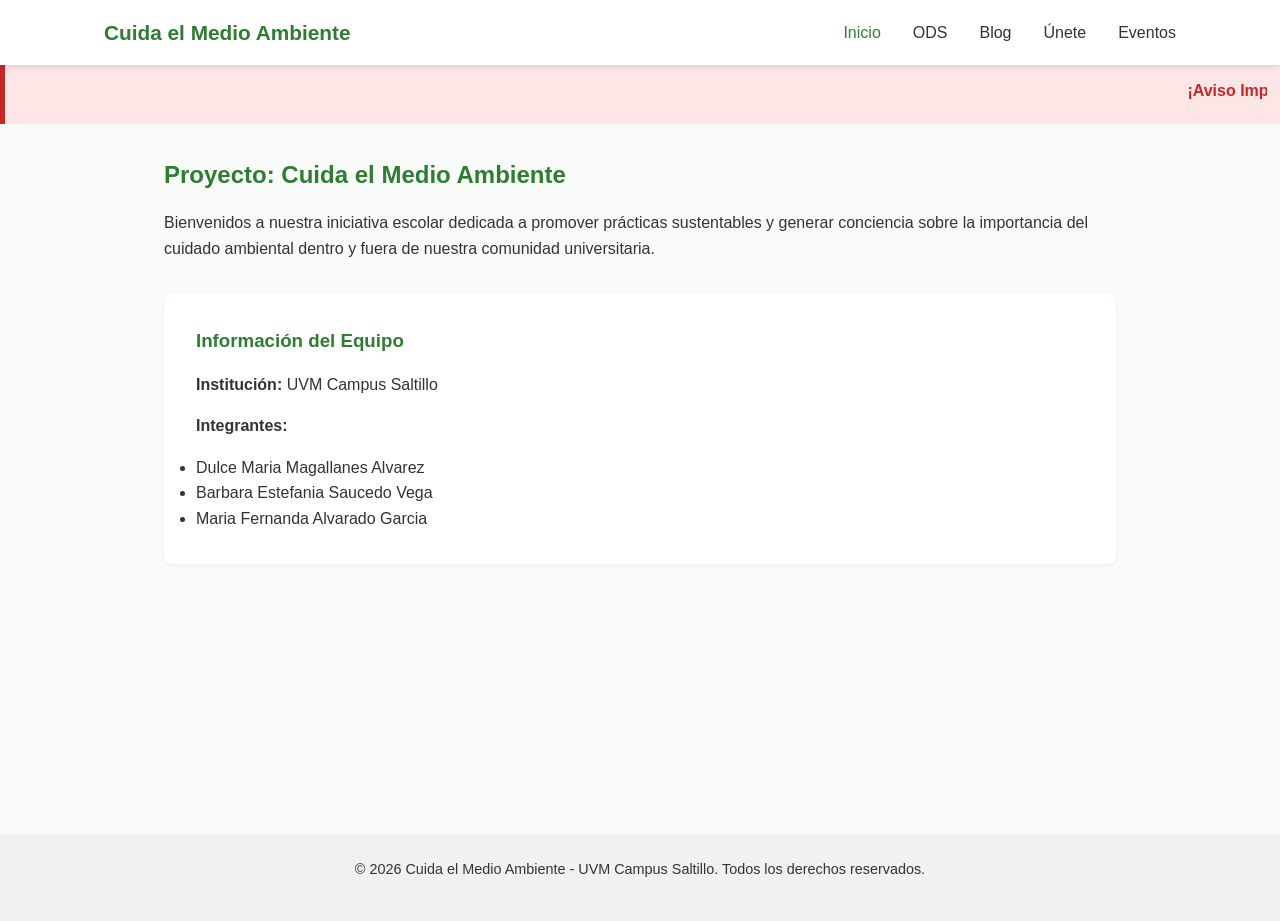
<file: index.html>
<!DOCTYPE html>
<html lang="es">
<head>
    <meta charset="UTF-8">
    <meta name="viewport" content="width=device-width, initial-scale=1.0">
    <meta name="description" content="Proyecto Cuida el Medio Ambiente desarrollado por alumnas de la UVM Campus Saltillo.">
    <title>Cuida el Medio Ambiente - Inicio</title>
    <link rel="stylesheet" href="mi_estilo.css">
</head>
<body>
    <header>
        <nav class="navbar">
            <div class="logo">Cuida el Medio Ambiente</div>
            <div class="menu-toggle" id="mobile-menu">
                <span></span><span></span><span></span>
            </div>
            <ul class="nav-menu">
                <li><a href="index.html" class="active">Inicio</a></li>
                <li><a href="ods.html">ODS</a></li>
                <li><a href="blog.html">Blog</a></li>
                <li><a href="unete.html">Únete</a></li>
                <li><a href="eventos.html">Eventos</a></li>
            </ul>
        </nav>
    </header>

    <div class="marquesina-aviso">
        <marquee behavior="scroll" direction="left">
            ¡Aviso Importante! Próxima campaña comunitaria de recolección el 15 de junio en Campus Saltillo. ¡Inscríbete hoy en la sección Únete! ⚠️
        </marquee>
    </div>

    <main>
        <section class="bienvenida">
            <h1>Proyecto: Cuida el Medio Ambiente</h1>
            <p>Bienvenidos a nuestra iniciativa escolar dedicada a promover prácticas sustentables y generar conciencia sobre la importancia del cuidado ambiental dentro y fuera de nuestra comunidad universitaria.</p>
            
            <div style="background: #fff; padding: 2rem; border-radius: 8px; margin-top: 2rem; box-shadow: 0 2px 5px rgba(0,0,0,0.05);">
                <h3>Información del Equipo</h3>
                <p><strong>Institución:</strong> UVM Campus Saltillo</p>
                <p><strong>Integrantes:</strong></p>
                <ul>
                    <li>Dulce Maria Magallanes Alvarez</li>
                    <li>Barbara Estefania Saucedo Vega</li>
                    <li>Maria Fernanda Alvarado Garcia</li>
                </ul>
            </div>
        </section>
    </main>

    <footer>
        <p>&copy; 2026 Cuida el Medio Ambiente - UVM Campus Saltillo. Todos los derechos reservados.</p>
    </footer>
    <script src="script.js"></script>
</body>
</html>
</file>
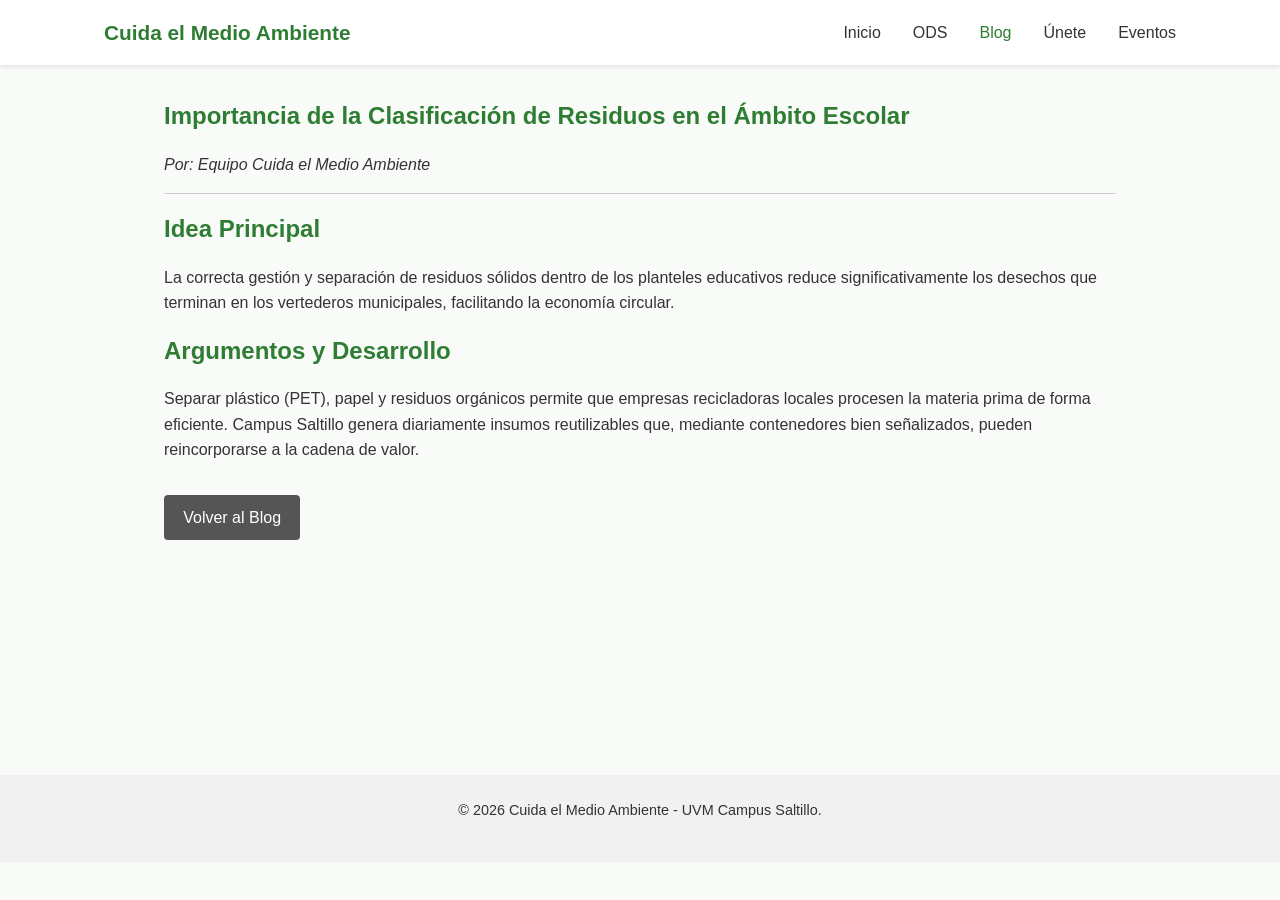
<file: articulo1.html>
<!DOCTYPE html>
<html lang="es">
<head>
    <meta charset="UTF-8">
    <meta name="viewport" content="width=device-width, initial-scale=1.0">
    <title>Artículo 1 - Clasificación de Residuos</title>
    <link rel="stylesheet" href="mi_estilo.css">
</head>
<body>
    <header>
        <nav class="navbar">
            <div class="logo">Cuida el Medio Ambiente</div>
            <ul class="nav-menu">
                <li><a href="index.html">Inicio</a></li>
                <li><a href="ods.html">ODS</a></li>
                <li><a href="blog.html" class="active">Blog</a></li>
                <li><a href="unete.html">Únete</a></li>
                <li><a href="eventos.html">Eventos</a></li>
            </ul>
        </nav>
    </header>

    <main>
        <article>
            <h1>Importancia de la Clasificación de Residuos en el Ámbito Escolar</h1>
            <p><em>Por: Equipo Cuida el Medio Ambiente</em></p>
            <hr style="margin: 1rem 0; border: 0; border-top: 1px solid #ccc;">
            
            <h2>Idea Principal</h2>
            <p>La correcta gestión y separación de residuos sólidos dentro de los planteles educativos reduce significativamente los desechos que terminan en los vertederos municipales, facilitando la economía circular.</p>
            
            <h2>Argumentos y Desarrollo</h2>
            <p>Separar plástico (PET), papel y residuos orgánicos permite que empresas recicladoras locales procesen la materia prima de forma eficiente. Campus Saltillo genera diariamente insumos reutilizables que, mediante contenedores bien señalizados, pueden reincorporarse a la cadena de valor.</p>
            
            <a href="blog.html" class="btn" style="background-color: #555;">Volver al Blog</a>
        </article>
    </main>

    <footer>
        <p>&copy; 2026 Cuida el Medio Ambiente - UVM Campus Saltillo.</p>
    </footer>
    <script src="script.js"></script>
</body>
</html>
</file>
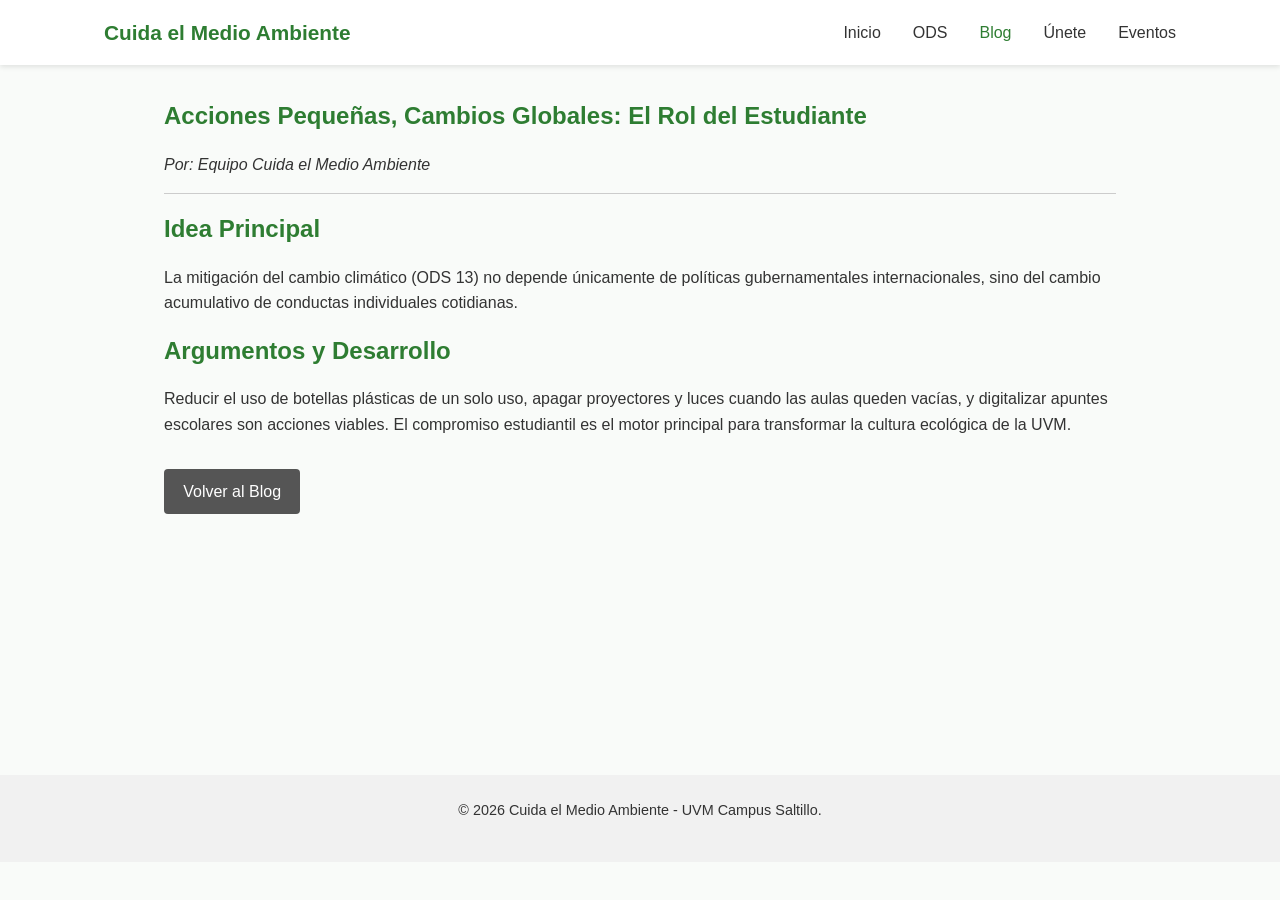
<file: articulo2.html>
<!DOCTYPE html>
<html lang="es">
<head>
    <meta charset="UTF-8">
    <meta name="viewport" content="width=device-width, initial-scale=1.0">
    <title>Artículo 2 - Acciones Pequeñas</title>
    <link rel="stylesheet" href="mi_estilo.css">
</head>
<body>
    <header>
        <nav class="navbar">
            <div class="logo">Cuida el Medio Ambiente</div>
            <ul class="nav-menu">
                <li><a href="index.html">Inicio</a></li>
                <li><a href="ods.html">ODS</a></li>
                <li><a href="blog.html" class="active">Blog</a></li>
                <li><a href="unete.html">Únete</a></li>
                <li><a href="eventos.html">Eventos</a></li>
            </ul>
        </nav>
    </header>

    <main>
        <article>
            <h1>Acciones Pequeñas, Cambios Globales: El Rol del Estudiante</h1>
            <p><em>Por: Equipo Cuida el Medio Ambiente</em></p>
            <hr style="margin: 1rem 0; border: 0; border-top: 1px solid #ccc;">
            
            <h2>Idea Principal</h2>
            <p>La mitigación del cambio climático (ODS 13) no depende únicamente de políticas gubernamentales internacionales, sino del cambio acumulativo de conductas individuales cotidianas.</p>
            
            <h2>Argumentos y Desarrollo</h2>
            <p>Reducir el uso de botellas plásticas de un solo uso, apagar proyectores y luces cuando las aulas queden vacías, y digitalizar apuntes escolares son acciones viables. El compromiso estudiantil es el motor principal para transformar la cultura ecológica de la UVM.</p>
            
            <a href="blog.html" class="btn" style="background-color: #555;">Volver al Blog</a>
        </article>
    </main>

    <footer>
        <p>&copy; 2026 Cuida el Medio Ambiente - UVM Campus Saltillo.</p>
    </footer>
    <script src="script.js"></script>
</body>
</html>
</file>
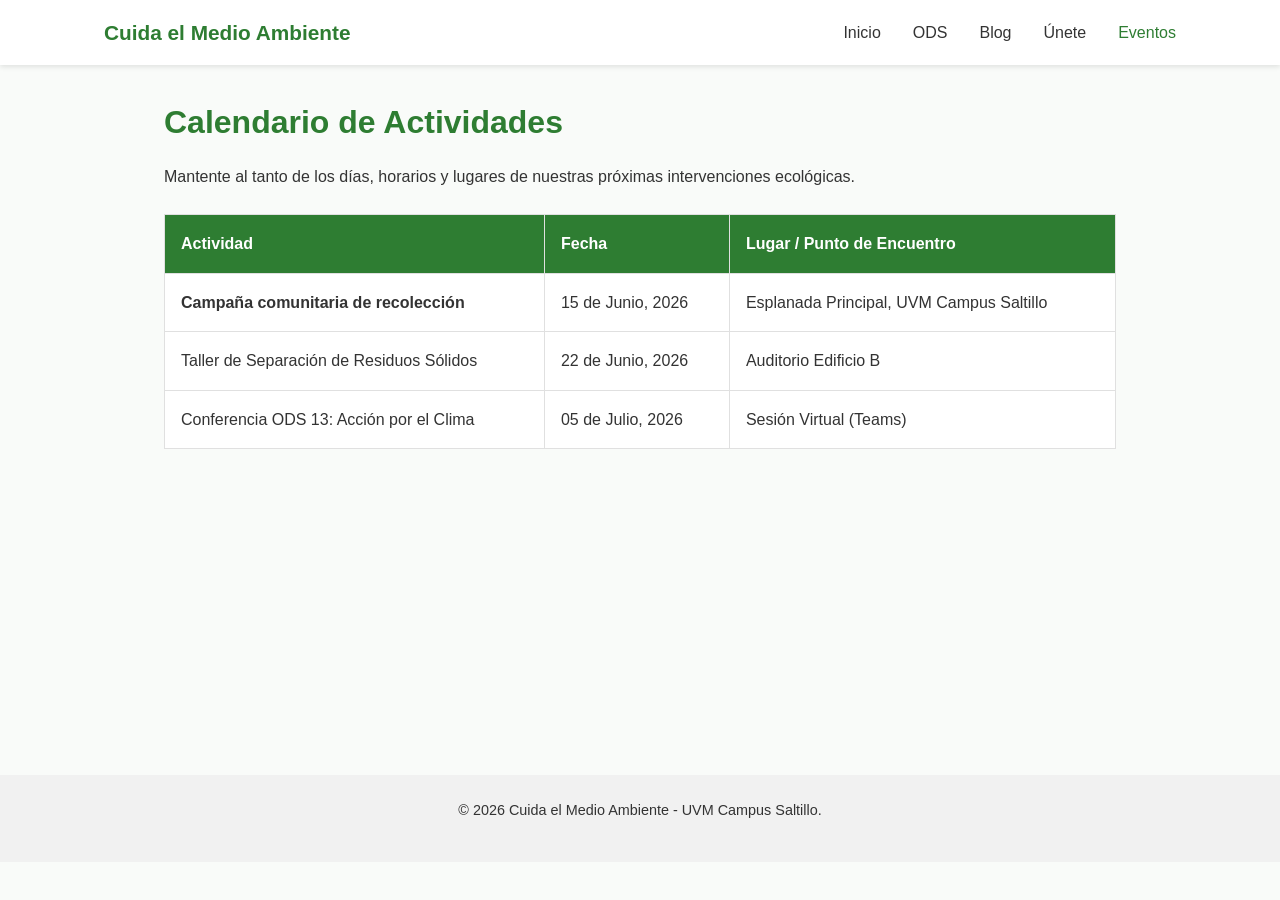
<file: eventos.html>
<!DOCTYPE html>
<html lang="es">
<head>
    <meta charset="UTF-8">
    <meta name="viewport" content="width=device-width, initial-scale=1.0">
    <meta name="description" content="Calendario oficial de actividades ecológicas y comunitarias de Campus Saltillo.">
    <title>Calendario de Eventos</title>
    <link rel="stylesheet" href="mi_estilo.css">
</head>
<body>
    <header>
        <nav class="navbar">
            <div class="logo">Cuida el Medio Ambiente</div>
            <div class="menu-toggle" id="mobile-menu">
                <span></span><span></span><span></span>
            </div>
            <ul class="nav-menu">
                <li><a href="index.html">Inicio</a></li>
                <li><a href="ods.html">ODS</a></li>
                <li><a href="blog.html">Blog</a></li>
                <li><a href="unete.html">Únete</a></li>
                <li><a href="eventos.html" class="active">Eventos</a></li>
            </ul>
        </nav>
    </header>

    <main>
        <h1>Calendario de Actividades</h1>
        <p>Mantente al tanto de los días, horarios y lugares de nuestras próximas intervenciones ecológicas.</p>
        
        <table class="tabla-eventos">
            <thead>
                <tr>
                    <th>Actividad</th>
                    <th>Fecha</th>
                    <th>Lugar / Punto de Encuentro</th>
                </tr>
            </thead>
            <tbody>
                <tr>
                    <td><strong>Campaña comunitaria de recolección</strong></td>
                    <td>15 de Junio, 2026</td>
                    <td>Esplanada Principal, UVM Campus Saltillo</td>
                </tr>
                <tr>
                    <td>Taller de Separación de Residuos Sólidos</td>
                    <td>22 de Junio, 2026</td>
                    <td>Auditorio Edificio B</td>
                </tr>
                <tr>
                    <td>Conferencia ODS 13: Acción por el Clima</td>
                    <td>05 de Julio, 2026</td>
                    <td>Sesión Virtual (Teams)</td>
                </tr>
            </tbody>
        </table>
    </main>

    <footer>
        <p>&copy; 2026 Cuida el Medio Ambiente - UVM Campus Saltillo.</p>
    </footer>
    <script src="script.js"></script>
</body>
</html>
</file>
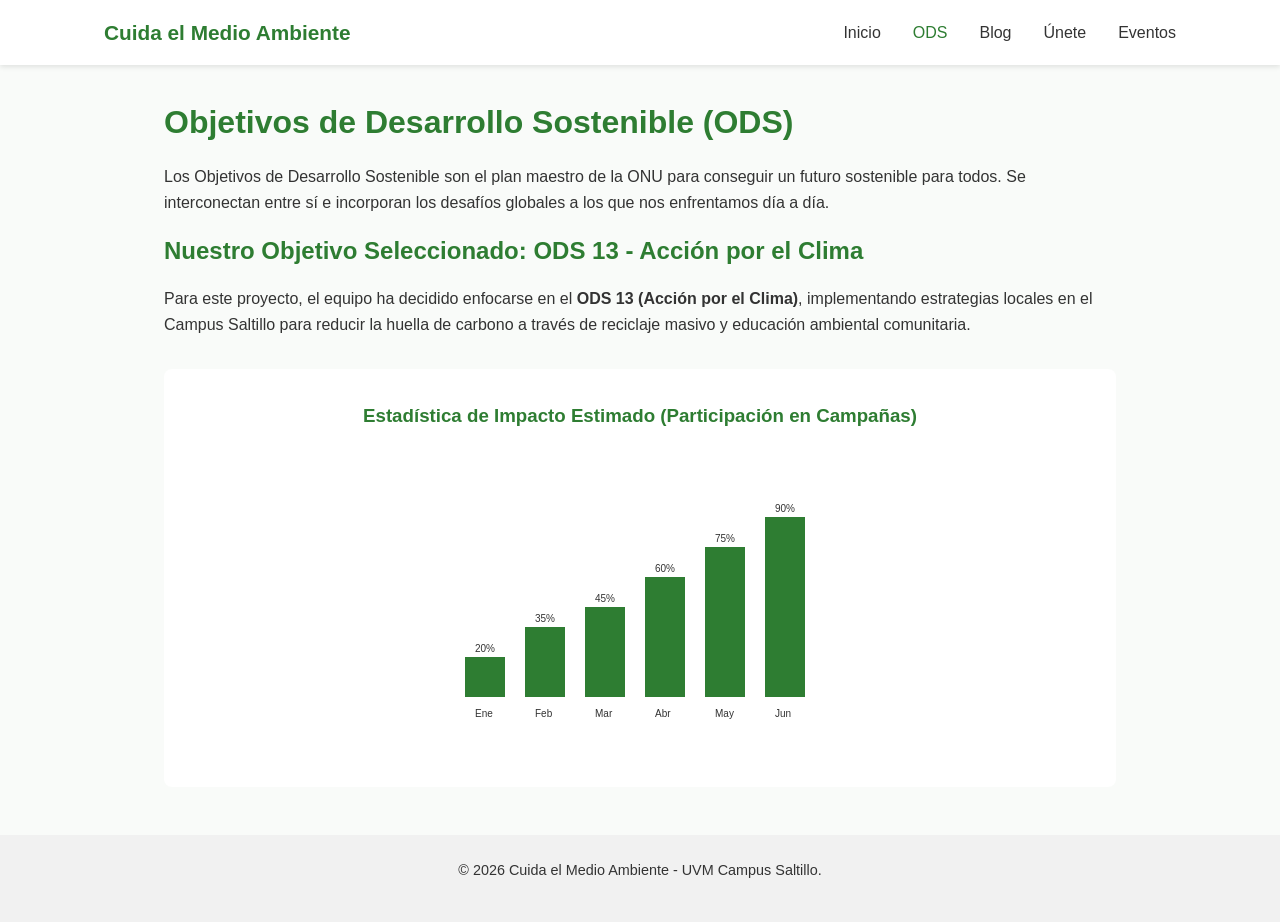
<file: ods.html>
<!DOCTYPE html>
<html lang="es">
<head>
    <meta charset="UTF-8">
    <meta name="viewport" content="width=device-width, initial-scale=1.0">
    <meta name="description" content="Objetivos de Desarrollo Sostenible aplicados a nuestro proyecto universitario de ecología.">
    <title>ODS - Desarrollo Sostenible</title>
    <link rel="stylesheet" href="mi_estilo.css">
</head>
<body>
    <header>
        <nav class="navbar">
            <div class="logo">Cuida el Medio Ambiente</div>
            <div class="menu-toggle" id="mobile-menu">
                <span></span><span></span><span></span>
            </div>
            <ul class="nav-menu">
                <li><a href="index.html">Inicio</a></li>
                <li><a href="ods.html" class="active">ODS</a></li>
                <li><a href="blog.html">Blog</a></li>
                <li><a href="unete.html">Únete</a></li>
                <li><a href="eventos.html">Eventos</a></li>
            </ul>
        </nav>
    </header>

    <main>
        <h1>Objetivos de Desarrollo Sostenible (ODS)</h1>
        <p>Los Objetivos de Desarrollo Sostenible son el plan maestro de la ONU para conseguir un futuro sostenible para todos. Se interconectan entre sí e incorporan los desafíos globales a los que nos enfrentamos día a día.</p>
        
        <h2>Nuestro Objetivo Seleccionado: ODS 13 - Acción por el Clima</h2>
        <p>Para este proyecto, el equipo ha decidido enfocarse en el <strong>ODS 13 (Acción por el Clima)</strong>, implementando estrategias locales en el Campus Saltillo para reducir la huella de carbono a través de reciclaje masivo y educación ambiental comunitaria.</p>
        
        <div style="background: white; padding: 2rem; border-radius: 8px; text-align: center; margin-top: 2rem;">
            <h3>Estadística de Impacto Estimado (Participación en Campañas)</h3>
            <canvas id="graficoODS" width="450" height="300" style="max-width: 100%;"></canvas>
        </div>
    </main>

    <footer>
        <p>&copy; 2026 Cuida el Medio Ambiente - UVM Campus Saltillo.</p>
    </footer>
    <script src="script.js"></script>
</body>
</html>
</file>
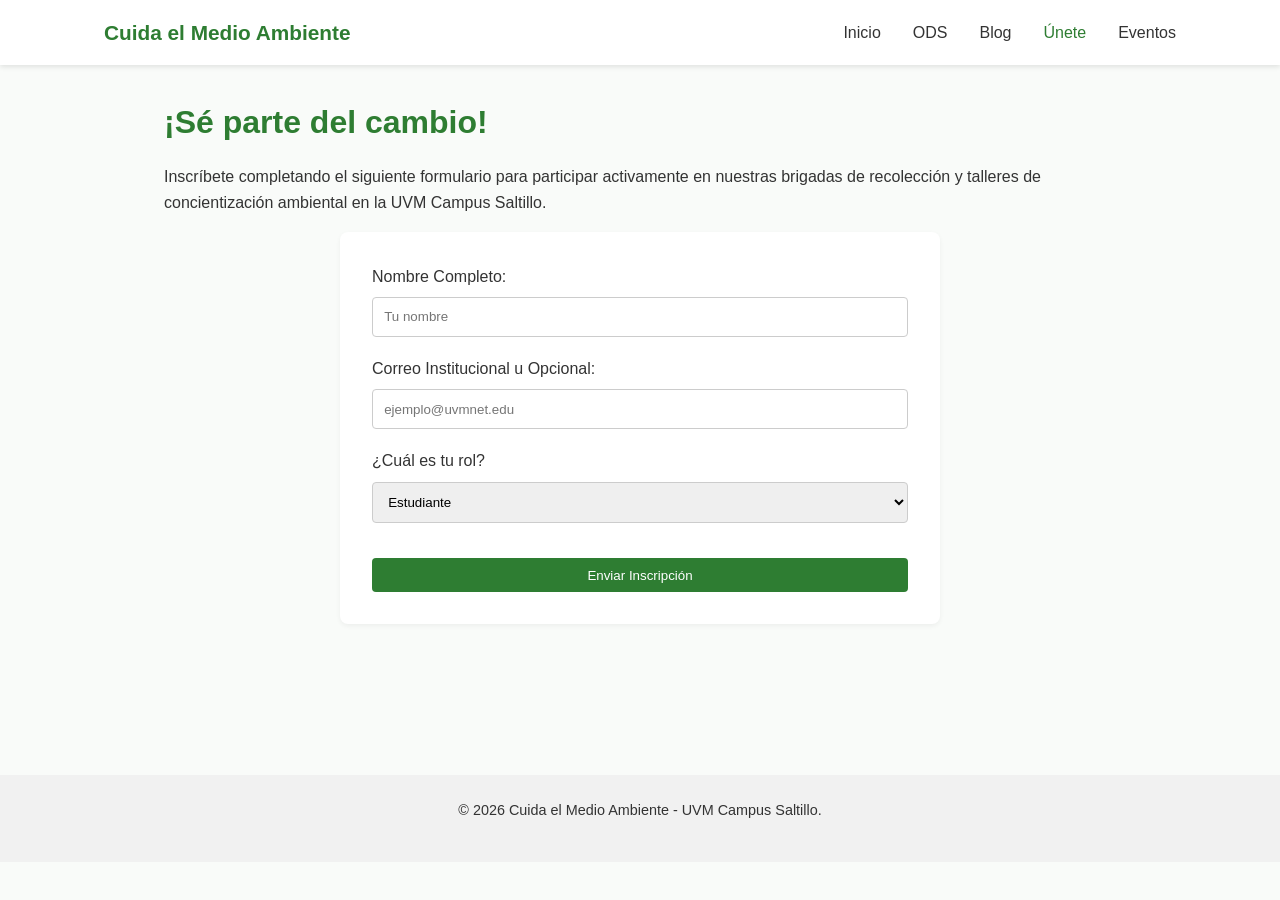
<file: unete.html>
<!DOCTYPE html>
<html lang="es">
<head>
    <meta charset="UTF-8">
    <meta name="viewport" content="width=device-width, initial-scale=1.0">
    <meta name="description" content="Formulario de inscripción para el voluntariado ecológico en Campus Saltillo.">
    <title>Únete al Proyecto</title>
    <link rel="stylesheet" href="mi_estilo.css">
</head>
<body>
    <header>
        <nav class="navbar">
            <div class="logo">Cuida el Medio Ambiente</div>
            <div class="menu-toggle" id="mobile-menu">
                <span></span><span></span><span></span>
            </div>
            <ul class="nav-menu">
                <li><a href="index.html">Inicio</a></li>
                <li><a href="ods.html">ODS</a></li>
                <li><a href="blog.html">Blog</a></li>
                <li><a href="unete.html" class="active">Únete</a></li>
                <li><a href="eventos.html">Eventos</a></li>
            </ul>
        </nav>
    </header>

    <main>
        <h1>¡Sé parte del cambio!</h1>
        <p>Inscríbete completando el siguiente formulario para participar activamente en nuestras brigadas de recolección y talleres de concientización ambiental en la UVM Campus Saltillo.</p>
        
        <div style="background: white; padding: 2rem; border-radius: 8px; box-shadow: 0 2px 5px rgba(0,0,0,0.05); max-width: 600px; margin: 0 auto;">
            <form action="#" method="POST" onsubmit="alert('¡Gracias por registrarte! Te contactaremos pronto.'); return false;">
                <div class="form-grupo">
                    <label for="nombre">Nombre Completo:</label>
                    <input type="text" id="nombre" required placeholder="Tu nombre">
                </div>
                <div class="form-grupo">
                    <label for="correo">Correo Institucional u Opcional:</label>
                    <input type="email" id="correo" required placeholder="ejemplo@uvmnet.edu">
                </div>
                <div class="form-grupo">
                    <label for="rol">¿Cuál es tu rol?</label>
                    <select id="rol">
                        <option value="estudiante">Estudiante</option>
                        <option value="docente">Docente / Administrativo</option>
                        <option value="externo">Comunidad Externa</option>
                    </select>
                </div>
                <button type="submit" class="btn" style="border: none; cursor: pointer; width: 100%;">Enviar Inscripción</button>
            </form>
        </div>
    </main>

    <footer>
        <p>&copy; 2026 Cuida el Medio Ambiente - UVM Campus Saltillo.</p>
    </footer>
    <script src="script.js"></script>
</body>
</html>
</file>
<file: mi_estilo.css>
/* Paleta de colores y estilos globales */
:root {
    --color-principal: #2e7d32; /* Verde ecológico */
    --color-secundario: #81c784;
    --color-fondo: #f9fbf9;
    --color-texto: #333333;
    --color-blanco: #ffffff;
}

* {
    margin: 0;
    padding: 0;
    box-sizing: border-box;
    font-family: 'Segoe UI', Tahoma, Geneva, Verdana, sans-serif;
}

body {
    background-color: var(--color-fondo);
    color: var(--color-texto);
    line-height: 1.6;
}

/* Menú de Navegación Responsivo */
header {
    background-color: var(--color-blanco);
    box-shadow: 0 2px 5px rgba(0,0,0,0.1);
    position: sticky;
    top: 0;
    z-index: 1000;
}

.navbar {
    display: flex;
    justify-content: space-between;
    align-items: center;
    padding: 1rem 5%;
    max-width: 1200px;
    margin: 0 auto;
}

.logo {
    font-weight: bold;
    color: var(--color-principal);
    font-size: 1.3rem;
}

.nav-menu {
    display: flex;
    list-style: none;
    gap: 2rem;
}

.nav-menu a {
    text-decoration: none;
    color: var(--color-texto);
    font-weight: 500;
    transition: color 0.3s;
}

.nav-menu a:hover, .nav-menu a.active {
    color: var(--color-principal);
}

.menu-toggle {
    display: none;
    flex-direction: column;
    cursor: pointer;
    gap: 0.4rem;
}

.menu-toggle span {
    width: 25px;
    height: 3px;
    background-color: var(--color-texto);
    border-radius: 2px;
}

/* Contenedor Principal */
main {
    max-width: 1000px;
    margin: 2rem auto;
    padding: 0 1.5rem;
    min-height: 70vh;
}

h1, h2, h3 {
    color: var(--color-principal);
    margin-bottom: 1rem;
}

p {
    margin-bottom: 1rem;
}

/* Marquesina del Index */
.marquesina-aviso {
    background-color: #ffe6e6;
    color: #c62828;
    padding: 0.8rem;
    font-weight: bold;
    border-left: 5px solid #c62828;
    margin-bottom: 1.5rem;
}

/* Tarjetas de Blog */
.blog-grid {
    display: grid;
    grid-template-columns: repeat(auto-fit, minmax(280px, 1fr));
    gap: 2rem;
    margin-top: 2rem;
}

.blog-card {
    background: var(--color-blanco);
    border-radius: 8px;
    overflow: hidden;
    box-shadow: 0 4px 6px rgba(0,0,0,0.05);
    transition: transform 0.3s;
}

.blog-card:hover {
    transform: translateY(-5px);
}

.blog-card img {
    width: 100%;
    height: 200px;
    object-fit: cover;
}

.blog-card-content {
    padding: 1.5rem;
}

.btn {
    display: inline-block;
    background-color: var(--color-principal);
    color: var(--color-blanco);
    padding: 0.6rem 1.2rem;
    text-decoration: none;
    border-radius: 4px;
    margin-top: 1rem;
}

/* Formularios (Únete) */
.form-grupo {
    margin-bottom: 1.2rem;
}

.form-grupo label {
    display: block;
    margin-bottom: 0.5rem;
    font-weight: 500;
}

.form-grupo input, .form-grupo select {
    width: 100%;
    padding: 0.7rem;
    border: 1px solid #ccc;
    border-radius: 4px;
}

/* Calendario / Eventos */
.tabla-eventos {
    width: 100%;
    border-collapse: collapse;
    margin-top: 1.5rem;
    background: var(--color-blanco);
}

.tabla-eventos th, .tabla-eventos td {
    padding: 1rem;
    border: 1px solid #e0e0e0;
    text-align: left;
}

.tabla-eventos th {
    background-color: var(--color-principal);
    color: var(--color-blanco);
}

/* Footer */
footer {
    background-color: #f1f1f1;
    text-align: center;
    padding: 1.5rem;
    margin-top: 3rem;
    font-size: 0.9rem;
}

/* Responsivo para móviles */
@media (max-width: 768px) {
    .menu-toggle {
        display: flex;
    }
    .nav-menu {
        display: none;
        flex-direction: column;
        width: 100%;
        position: absolute;
        top: 100%;
        left: 0;
        background-color: var(--color-blanco);
        padding: 1rem;
        box-shadow: 0 4px 5px rgba(0,0,0,0.1);
    }
    .nav-menu.active {
        display: flex;
    }
}
</file>
